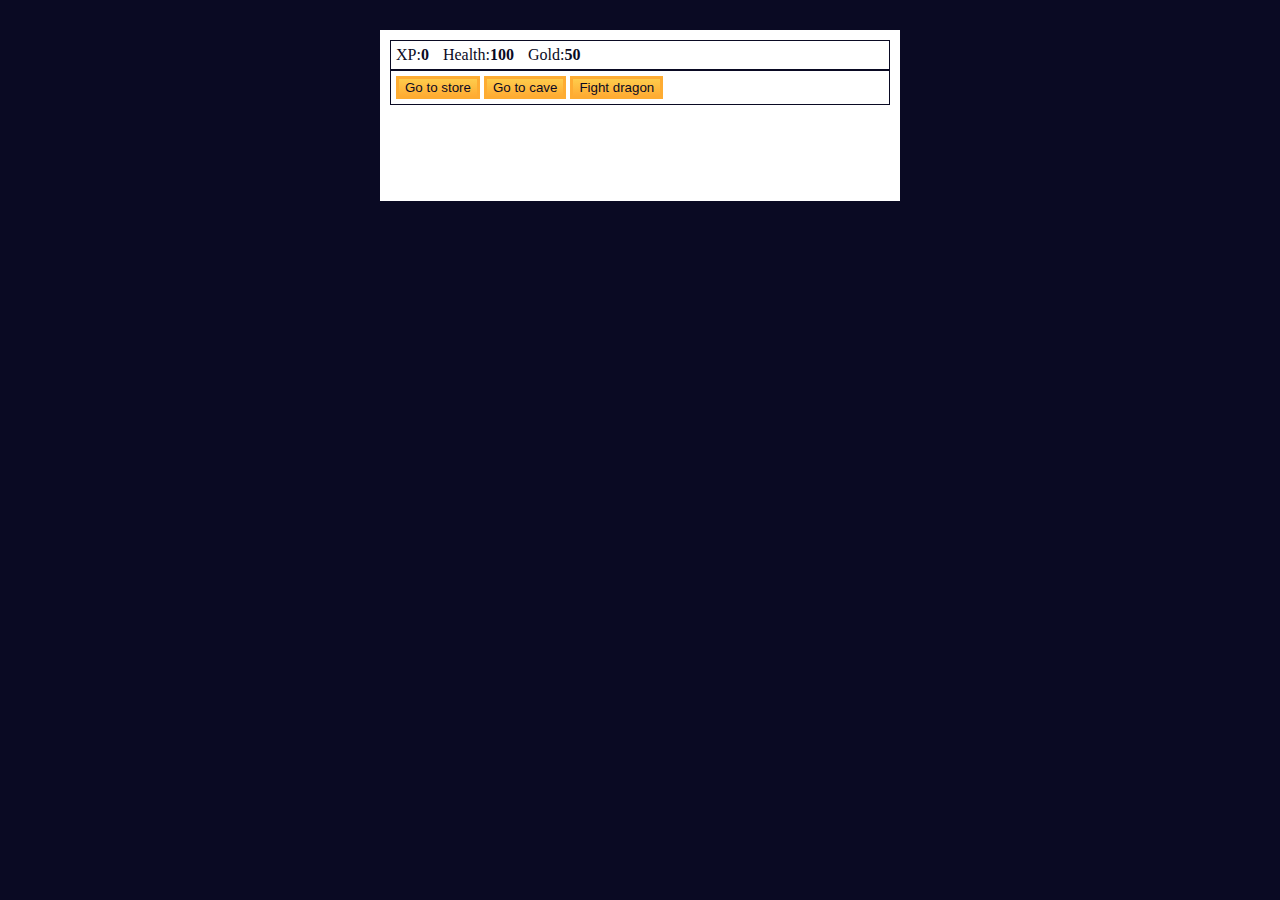
<file: index.html>
<!DOCTYPE html>
<html lang="en">
<head>
    <meta charset="UTF-8">
    <meta name="viewport" content="width=device-width, initial-scale=1.0">
    <link rel="stylesheet" href="styles.css">
    <title>RPG - Dragon Repeller</title>
    
</head>
<body>
    <div id="game">
        <div id="stats">
            <span class="stat">XP:<strong><span id="xpText">0</span></strong></span>
            <span class="stat">Health:<strong><span id="healthText">100</span></strong></span>
            <span class="stat">Gold:<strong><span id="goldText">50</span></strong></span>
        </div>
        <div id="controls">
            <button id="button1">Go to store</button>
            <button id="button2">Go to cave</button>
            <button id="button3">Fight dragon</button>
        </div>
        <div id="monsterStats">
            <span class="stat">Monster Name: <strong><span id="monsterName"></span></strong></span>
            <span class="stat">Health: <strong><span id="monsterHealth"></span></strong></span>
        </div
        <div id="text">
            <p>
                Welcome to Dragon Repeller. 
                You must defeat the dragon that is preventing people from leaving the town. 
                You are in the town square. Where do you want to go? Use the buttons above.
            </p>
        </div>
    </div>
</body>
<script src="script.js"></script>
</html>
</file>
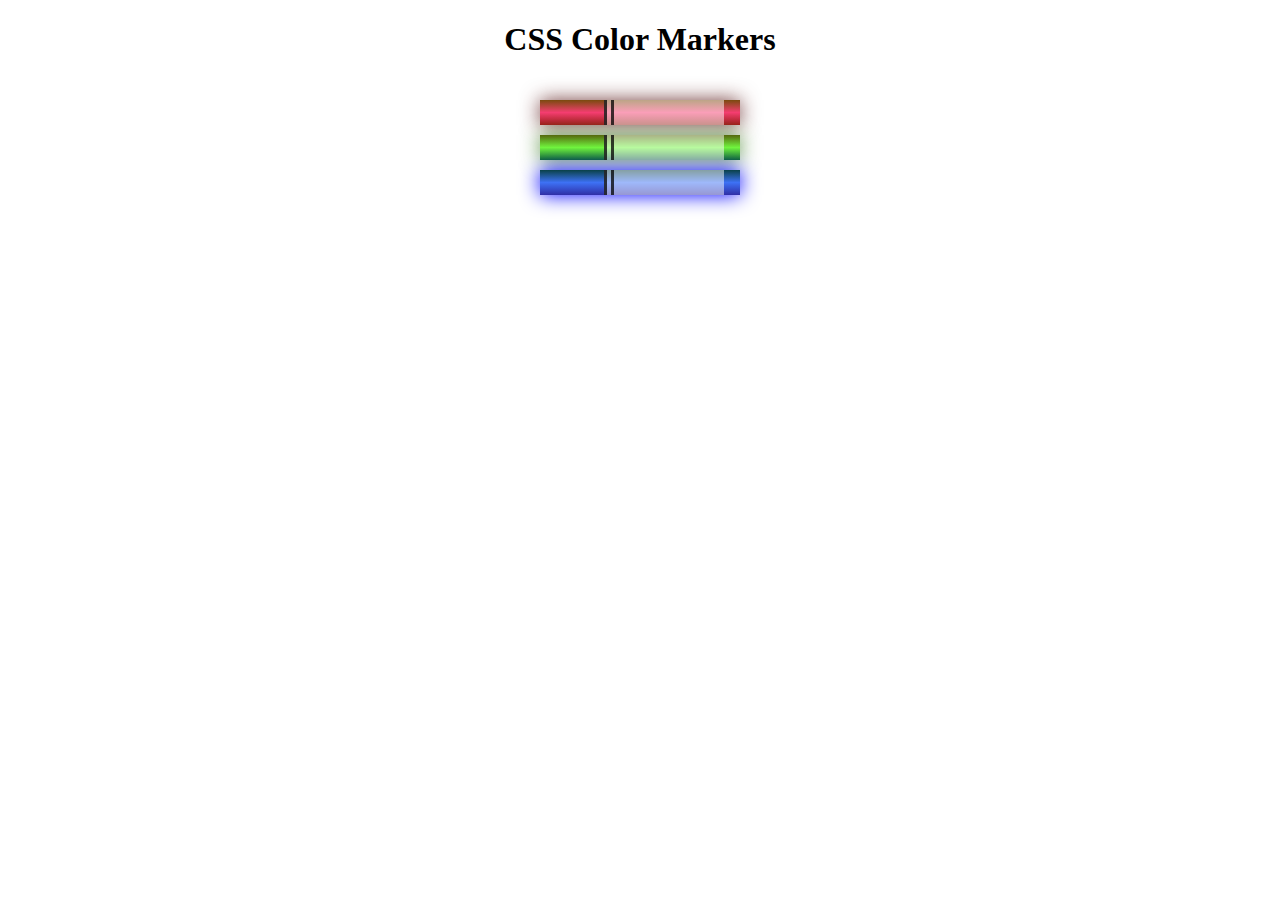
<file: cssColor/index.html>
<!DOCTYPE html>
<html lang="en">
  <head>
    <meta charset="utf-8">
    <meta name="viewport" content="width=device-width, initial-scale=1.0">
    <title>Colored Markers</title>
    <link rel="stylesheet" href="styles.css">
  </head>
  <body>
    <h1>CSS Color Markers</h1>
    <div class="container">
      <div class="marker red">
        <div class="cap"></div>
        <div class="sleeve"></div>
      </div>
      <div class="marker green">
        <div class="cap"></div>
        <div class="sleeve"></div>
      </div>
      <div class="marker blue">
        <div class="cap"></div>
        <div class="sleeve"></div>
      </div>
    </div>
  </body>
</html>
</file>
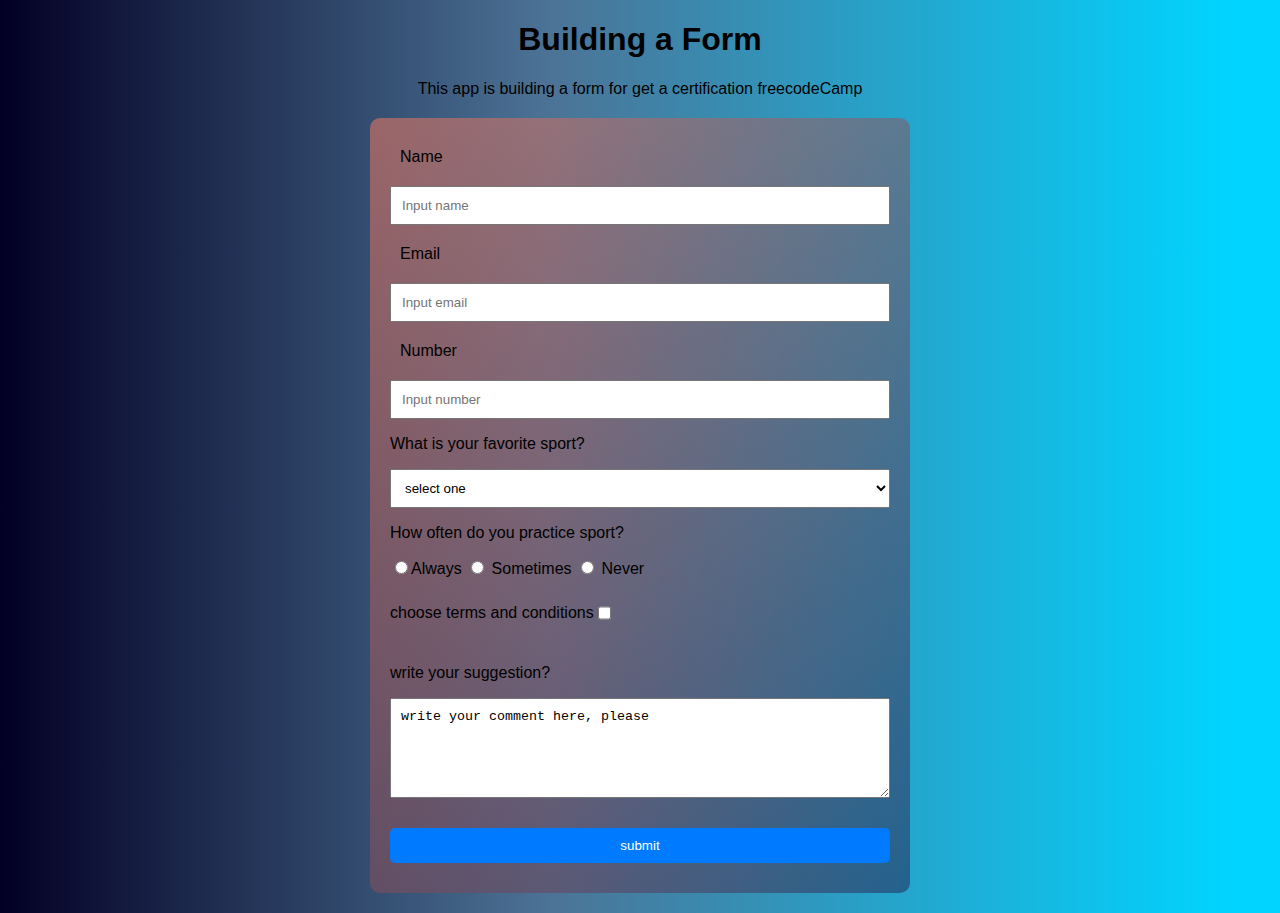
<file: proyect-Certificacion/index.html>
<!DOCTYPE html>
<html lang="en">
<head>
<title>Form Certification</title>
<link rel="stylesheet" href="./styles.css">
</head>
<body>
  <h1 id="title">Building a Form</h1>
  <p id="description">This app is building a form for get a certification freecodeCamp</p> 
  <form id="survey-form">
    <label for="name" id="name-label" class="survey">Name</label>
    <input id="name" class="survey" type="text" required placeholder="Input name" >
    <label for= "email" email-label" class="survey">Email</label>
    <input id="email" class="survey" type="email" required placeholder="Input email">
    <label for="number" id="number-label" class="survey">Number</label>
    <input id="number" class="survey" type="number" min="5" max="12" placeholder="Input number">
        <p>What is your favorite sport?</p>
        <select id="dropdown" class="survey">
            <option class="survey">select one</option>
            <option class="survey">Soccer</option>
            <option class="survey">Basketball</option>
            <option class="survey">Rugby</option>
            <option class="survey">voleyball</option>
          </select>
        <section id="radio-survey">
            <p>How often do you practice sport?</p>
            <input class="survey-radio" type="radio" name="radio1" value="Always">Always
            <input class="survey-radio" type="radio" name="radio1" value="Sometimes"> Sometimes
            <input class="survey-radio" type="radio" name="radio1" value="Never"> Never    
        </section>      
    <div id="check-survey">
        <p>choose terms and conditions</p>
        <input class="survey-checkbox" type="checkbox" value="check">
    </div>
    <p>write your suggestion? </p>
    <textarea class="survey">write your comment here, please</textarea>
    <button class="survey" id="submit">submit</button>
  </form>
</body>  
</html>
</file>
<file: styles.css>
body {
    background-color: #0a0a23;
}
#text p {
    background-color: #0a0a23;
    color: #ffffff;
    padding: 10px;
}
#game {
    max-width: 500px;
    max-height: 400px;
    background-color: #ffffff;
    color: #ffffff;
    margin: 30px auto 0px;
    padding: 10px;
}
#controls, #stats{
    border: 1px solid #0a0a23;
    color: #0a0a23;
    padding: 5px;
}
#monsterStats{
    display: none;
    border: 1px solid #0a0a23;
    padding: 5px;
    color: #ffffff;
    background: #c70d0d
}
.stat {
    padding-right: 10px
}
button{
    cursor: pointer;
    color: #0a0a23;
    background-color: #feac32;
    background-image: linear-gradient(#fecc4c, #ffac33);
    border: 3px solid #feac32
}
</file>
<file: cssColor/styles.css>
h1 {
    text-align: center;
  }
  
  .container {
    background-color: rgb(255, 255, 255);
    padding: 10px 0;
  }
  
  .marker {
    width: 200px;
    height: 25px;
    margin: 10px auto;
  }
  
  .cap {
    width: 60px;
    height: 25px;
  }
  
  .sleeve {
    width: 110px;
    height: 25px;
    background-color: rgba(255, 255, 255, 0.5);
    border-left: 10px double rgba(0, 0, 0, 0.75);
  }
  
  .cap, .sleeve {
    display: inline-block;
  }
  
  .red {
    background: linear-gradient(rgb(122, 74, 14), rgb(245, 62, 113), rgb(162, 27, 27));
    box-shadow: 0 0 20px 0 rgba(83, 14, 14, 0.8);
  }
  
  .green {
    background: linear-gradient(#55680D, #71F53E, #116C31);
    box-shadow: 0 0 20px 0 #3B7E20CC;
  }
  
  .blue {
    background: linear-gradient(hsl(186, 76%, 16%), hsl(223, 90%, 60%), hsl(240, 56%, 42%));
    box-shadow: 0 0 20px 0 blue;
  }
</file>
<file: proyect-Certificacion/styles.css>
body {
    font-family: Arial, sans-serif;
    margin: 0;
    padding: 0;
    background: linear-gradient(90deg, rgba(2,0,36,1) 0%, rgba(76,115,150,1) 43%, rgba(0,212,255,1) 96%);
}
#title {
    text-align: center;
}
#description {
    text-align: center;
}
#survey-form {
    max-width: 500px;
    margin: 20px auto;
    padding: 20px;
    background-image: linear-gradient(to bottom right, rgba(255, 126, 95, 0.5), rgba(34, 31, 78, 0.5));
    border-radius: 10px;
}
.survey {
    display: block;
    margin-bottom: 10px;
    width: 100%;
    padding: 10px;
    box-sizing: border-box;
}
#radio-survey {
    display: block;
}
#check-survey {
    display: flex;
    padding: 10px 0 10px 0;
}
textarea.survey {
    height: 100px;
}
#submit {
    margin-top: 30px;
    width: 100%;
    background-color: #007bff;
    color: #fff;
    border: none;
    padding: 10px;
    border-radius: 5px;
    cursor: pointer;
  }
  
  #submit:hover {
    background-color: #0056b3;
  }
</file>
